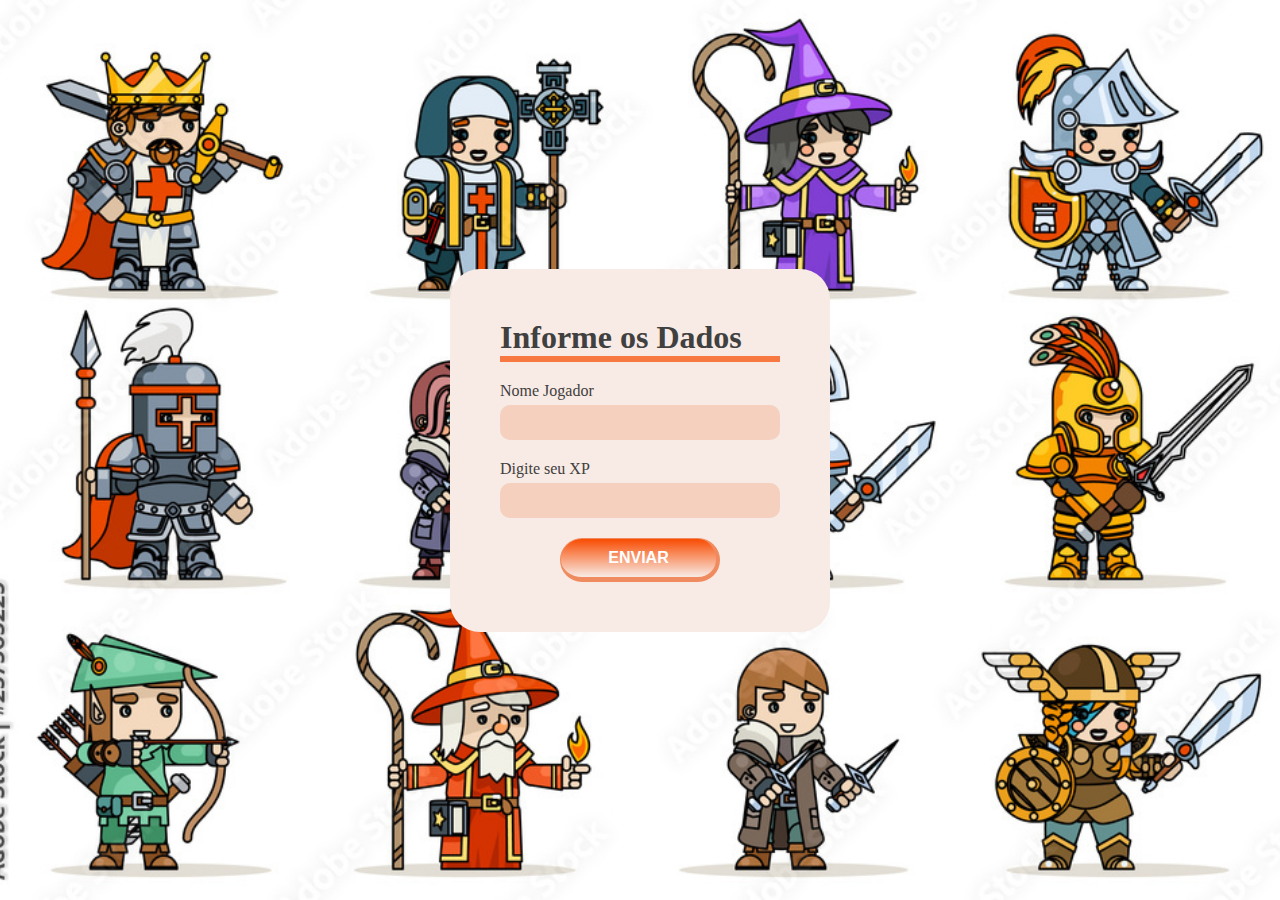
<file: index.html>
<!DOCTYPE html>
<html lang="en">
  <head>
    <meta charset="UTF-8">
    <meta name="viewport" content="width=device-width, initial-scale=1.0">
    <link rel="stylesheet" href="src/style.css">
  </head>
  <body>
    <form id="formulario" action="" method="post">
        <div>
          <h1>Informe os Dados</h1>               
          <div class="barra-horizontal"></div>
        </div>

        <div class="campo-input">
          <label>Nome Jogador</label>          
          <input id="nomeJogador" type="text" required>          
        </div>
        
        <div class="campo-input">
          <label>Digite seu XP</label>         
          <input id="hpJogador" type="text" required>
        </div>

      
        <button type="submit">Enviar</button>
    </form>

    <script src="src/calculadoraRankeada.js"></script>
  </body>
</html>
</file>
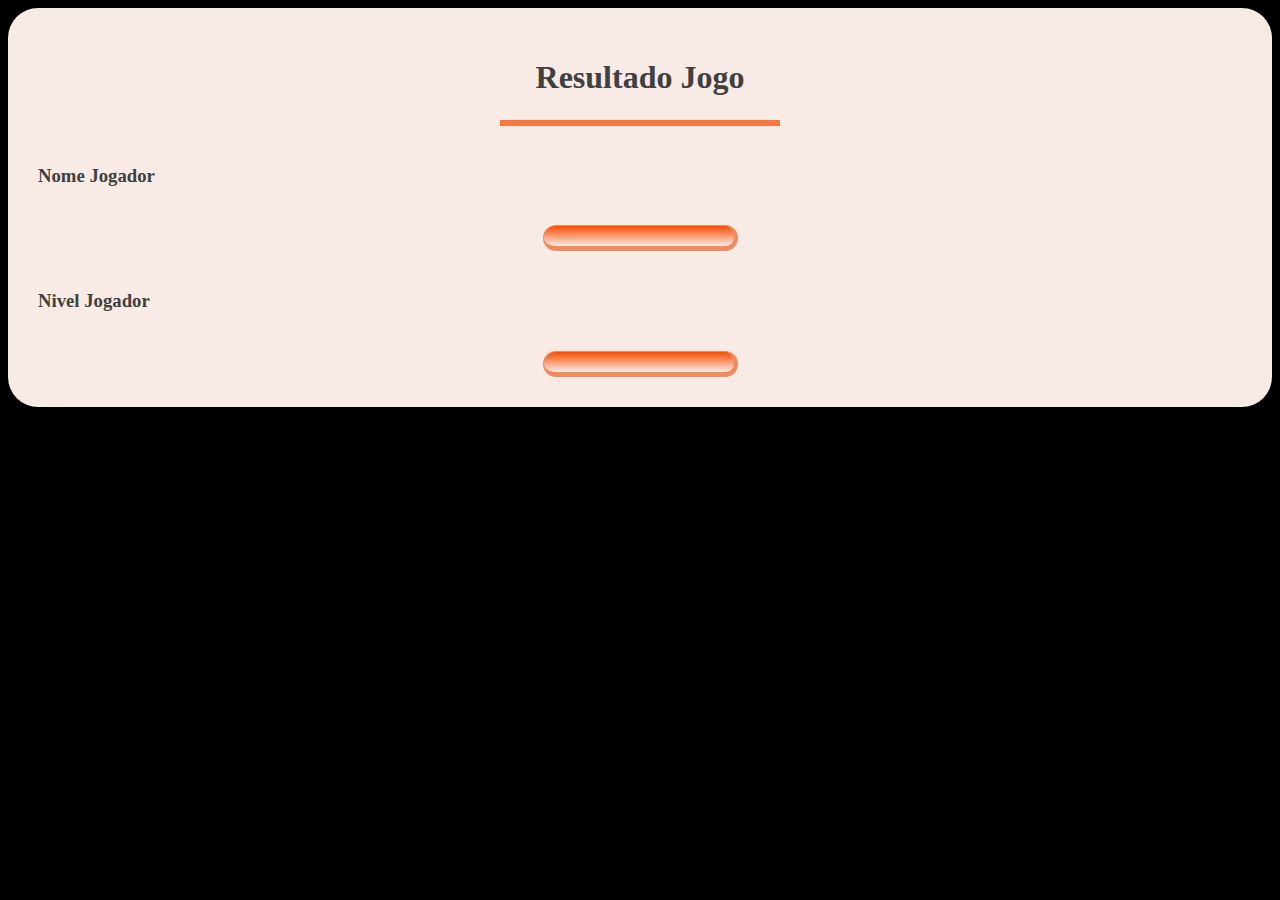
<file: resultado.html>
<!DOCTYPE html>
<html lang="en">
<head>
    <meta charset="UTF-8">
    <meta name="viewport" content="width=device-width, initial-scale=1.0">
    <title>Resultado Game</title>   
    <link rel="stylesheet" href="src/resultadoStyle.css">
</head>
<body>
    <div class="principal">
        <div class="titulo">
            <h1>Resultado Jogo</h1>             
            <div class="barra-horizontal"></div>
        </div>
        
        <h3>Nome Jogador</h3>
        <label for="nomeJogador" id="nomeJogador" class="nomeJogador"></label>
        <h3>Nivel Jogador</h3>
        <label for="nivelEncontrado" id="nivelEncontrado" class="nomeJogador"></label>
    </div>


    <script src="src/mostrarResultado.js"></script>    
</body>
</html>
</file>
<file: src/style.css>
* {
  margin: 0;
  padding: 0;
  box-sizing: border-box;
}

body{
  font-family: cursive;
  color: #404040;   
  display: flex; 
  height: 100vh;
  justify-content: center;
  align-items: center;
  background-color: brown;    
  background-image: url(img/bg-tela-calculadora-raqueada.jpg);
  background-size: cover;
  background-position: 50%;
  padding: 20px;
}


form{
    background-color: rgb(248, 234, 228);
    padding: 50px;
    border-radius: 30px;
    display: flex;
    flex-direction: column;
    gap: 20px;        
}


.titulo{
  display: flex;
  flex-direction: column;
  gap: 5px;
}

.campo-input{
  display: flex;
  flex-direction: column;
  gap: 5px;
}

input{
  padding: 10px 20px;
  border-radius: 10px;
  border: none;
  background-color: #f5d0bf;    
}


.barra-horizontal {
  background-color: #f87842;
  height: 6px;
  width: 280px;
}

button{
  padding: 10px;
  align-self: center;
  width: 160px;
  border-radius: 30px;
  background-image: linear-gradient(#f84c02, #f8ebe5 );
  border: solid 1px #f08b5f;
  border-right-width: 4px;
  border-bottom-width: 5px;
   font-size: 16px;
   color: white;
   text-transform: uppercase;
   font-weight: 700;
}
</file>
<file: src/resultadoStyle.css>
body{
    background-color: rgb(0, 0, 0);
}

h1{
    align-self: center;
    text-align: center;
}

.titulo{
    display: flex;
    flex-direction: column;
    gap: 2px;
  }

.barra-horizontal {
    background-color: #f87842;
    height: 6px;
    width: 280px;
    align-self: center;
}

.principal{
    font-family: cursive;
    color: #404040;   
    background-color: rgb(248, 234, 228);
    padding: 30px;
    border-radius: 30px;
    display: flex;
    flex-direction: column;
    gap: 20px;        
}

.nomeJogador{
    padding: 10px;
    align-self: center;
    text-align: center;
    width: 170px;    
    text-transform: uppercase;
    border: solid 2px;
    border-radius: 30px;    
    background-image: linear-gradient(#f84c02, #f8ebe5 );
    border: solid 1px #f08b5f;
    border-right-width: 4px;
    border-bottom-width: 5px;
     font-size: 20px;
     color: white;
     text-transform: uppercase;
     font-weight: 700;
}
</file>
